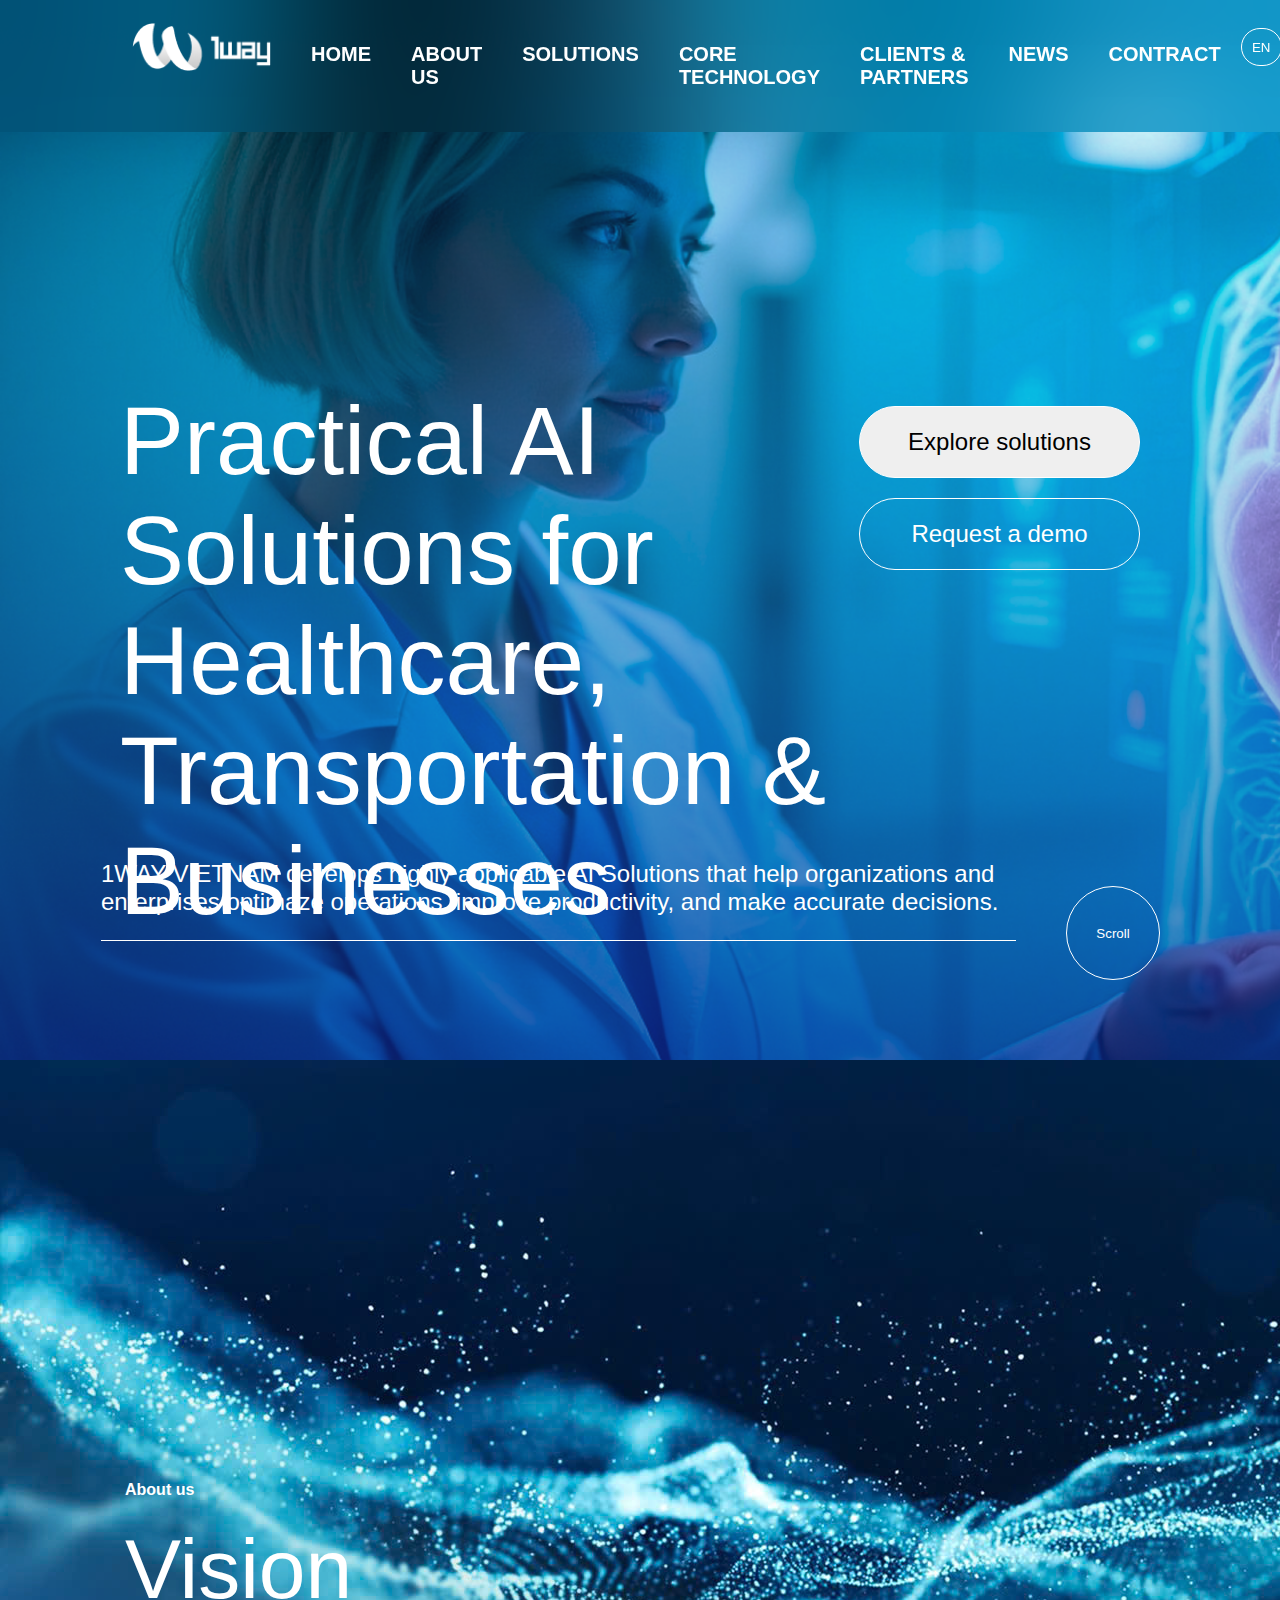
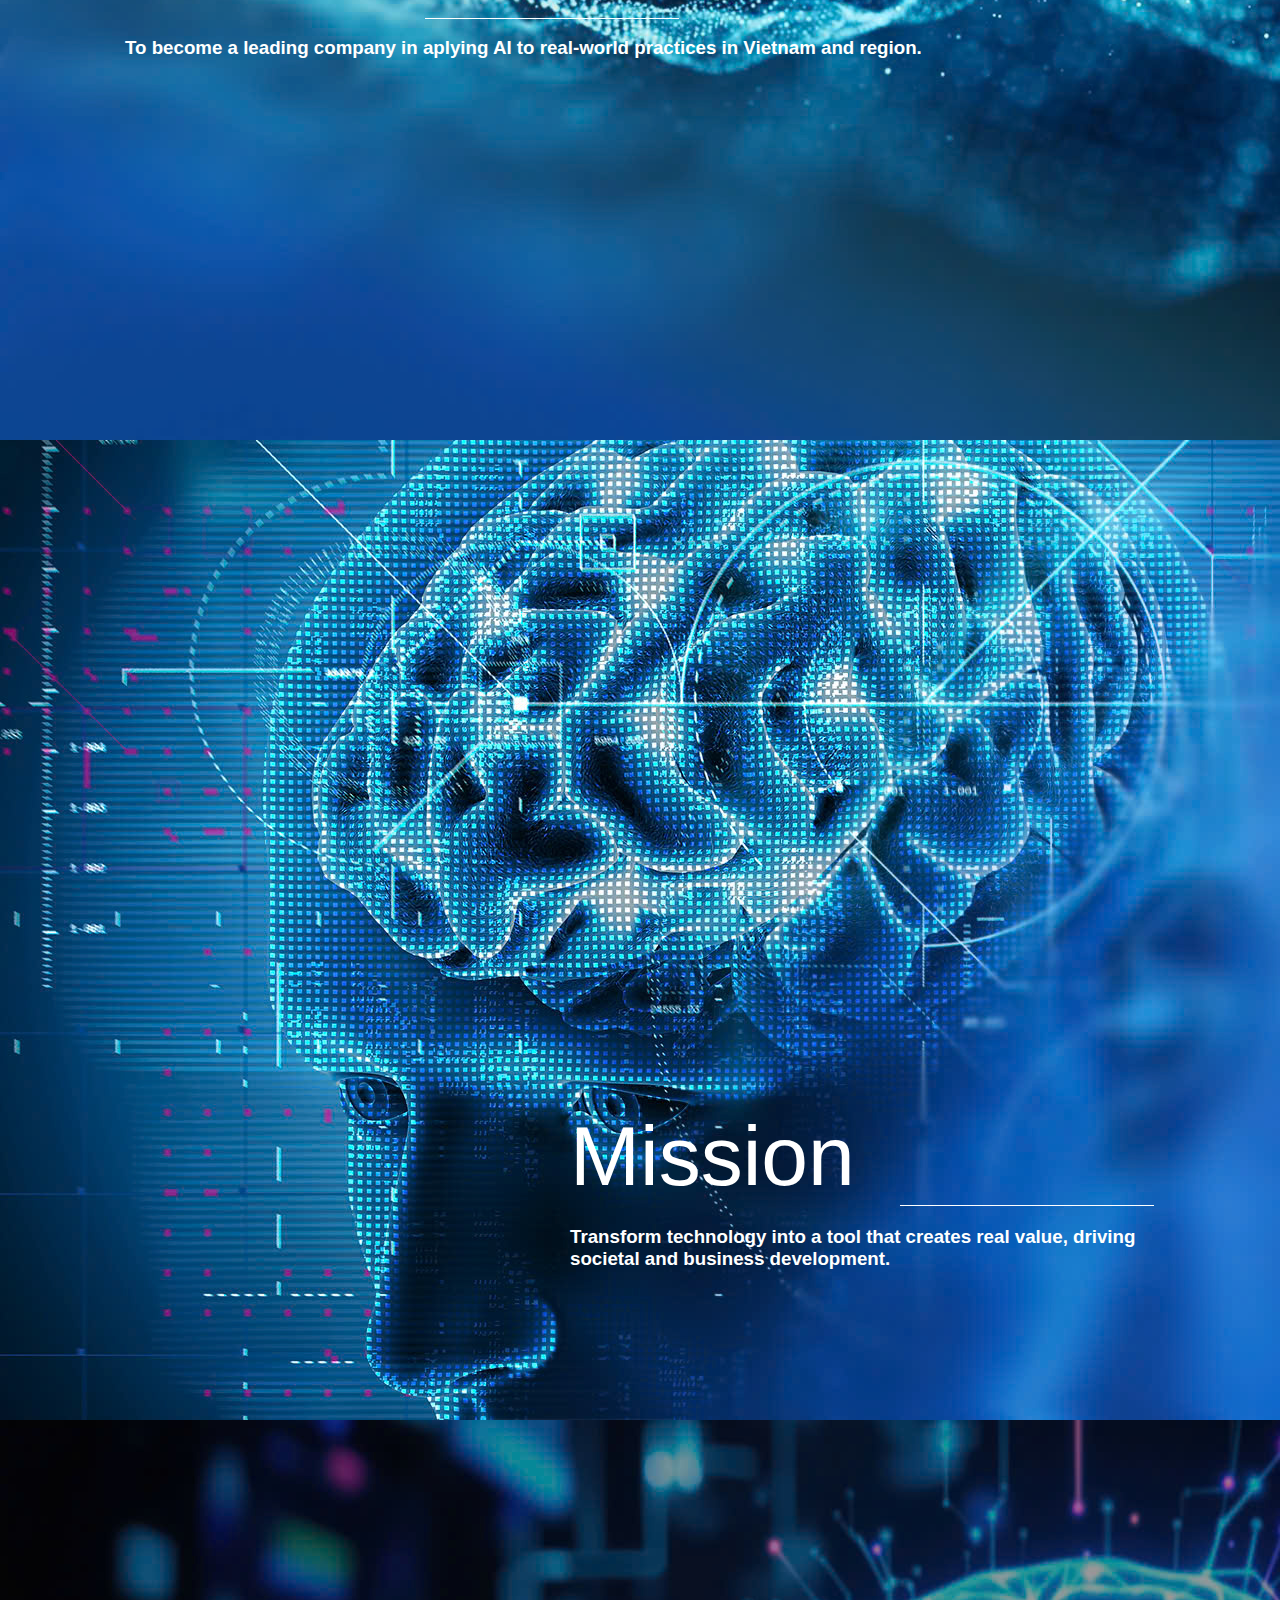
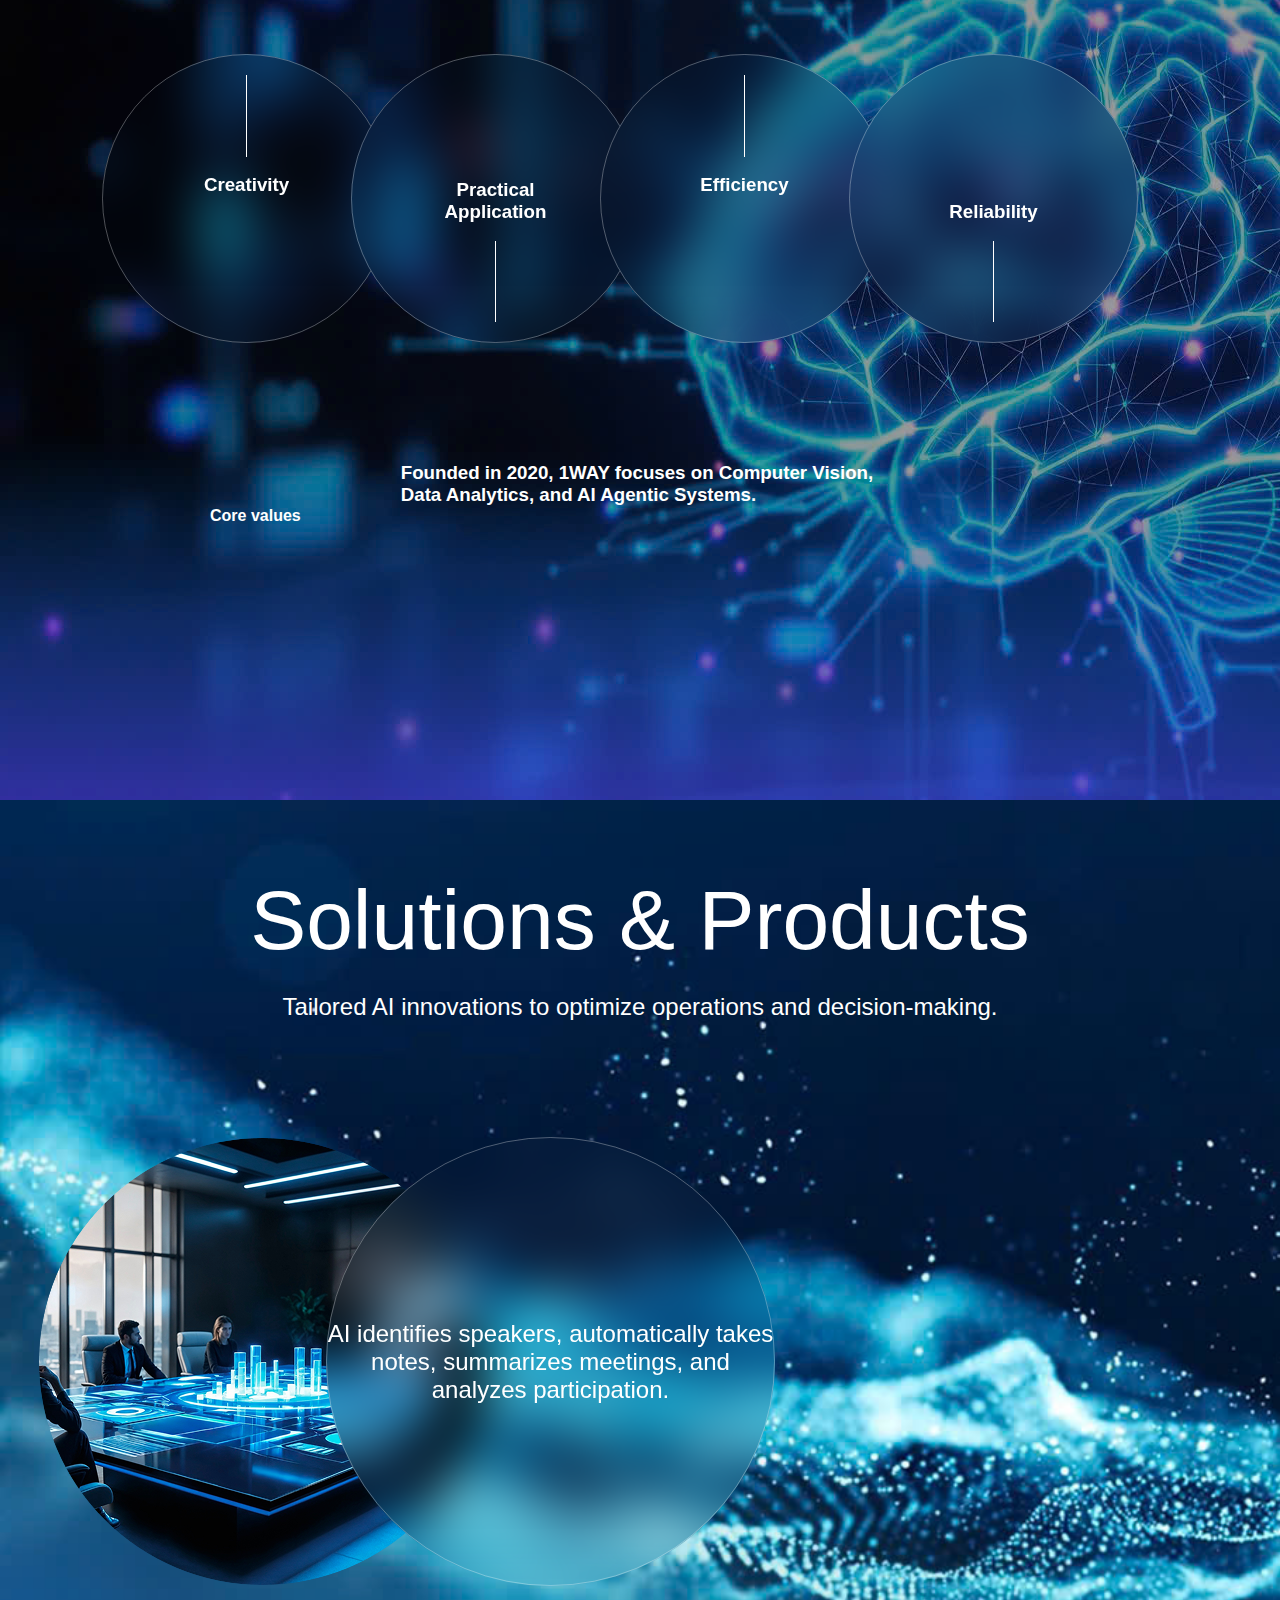
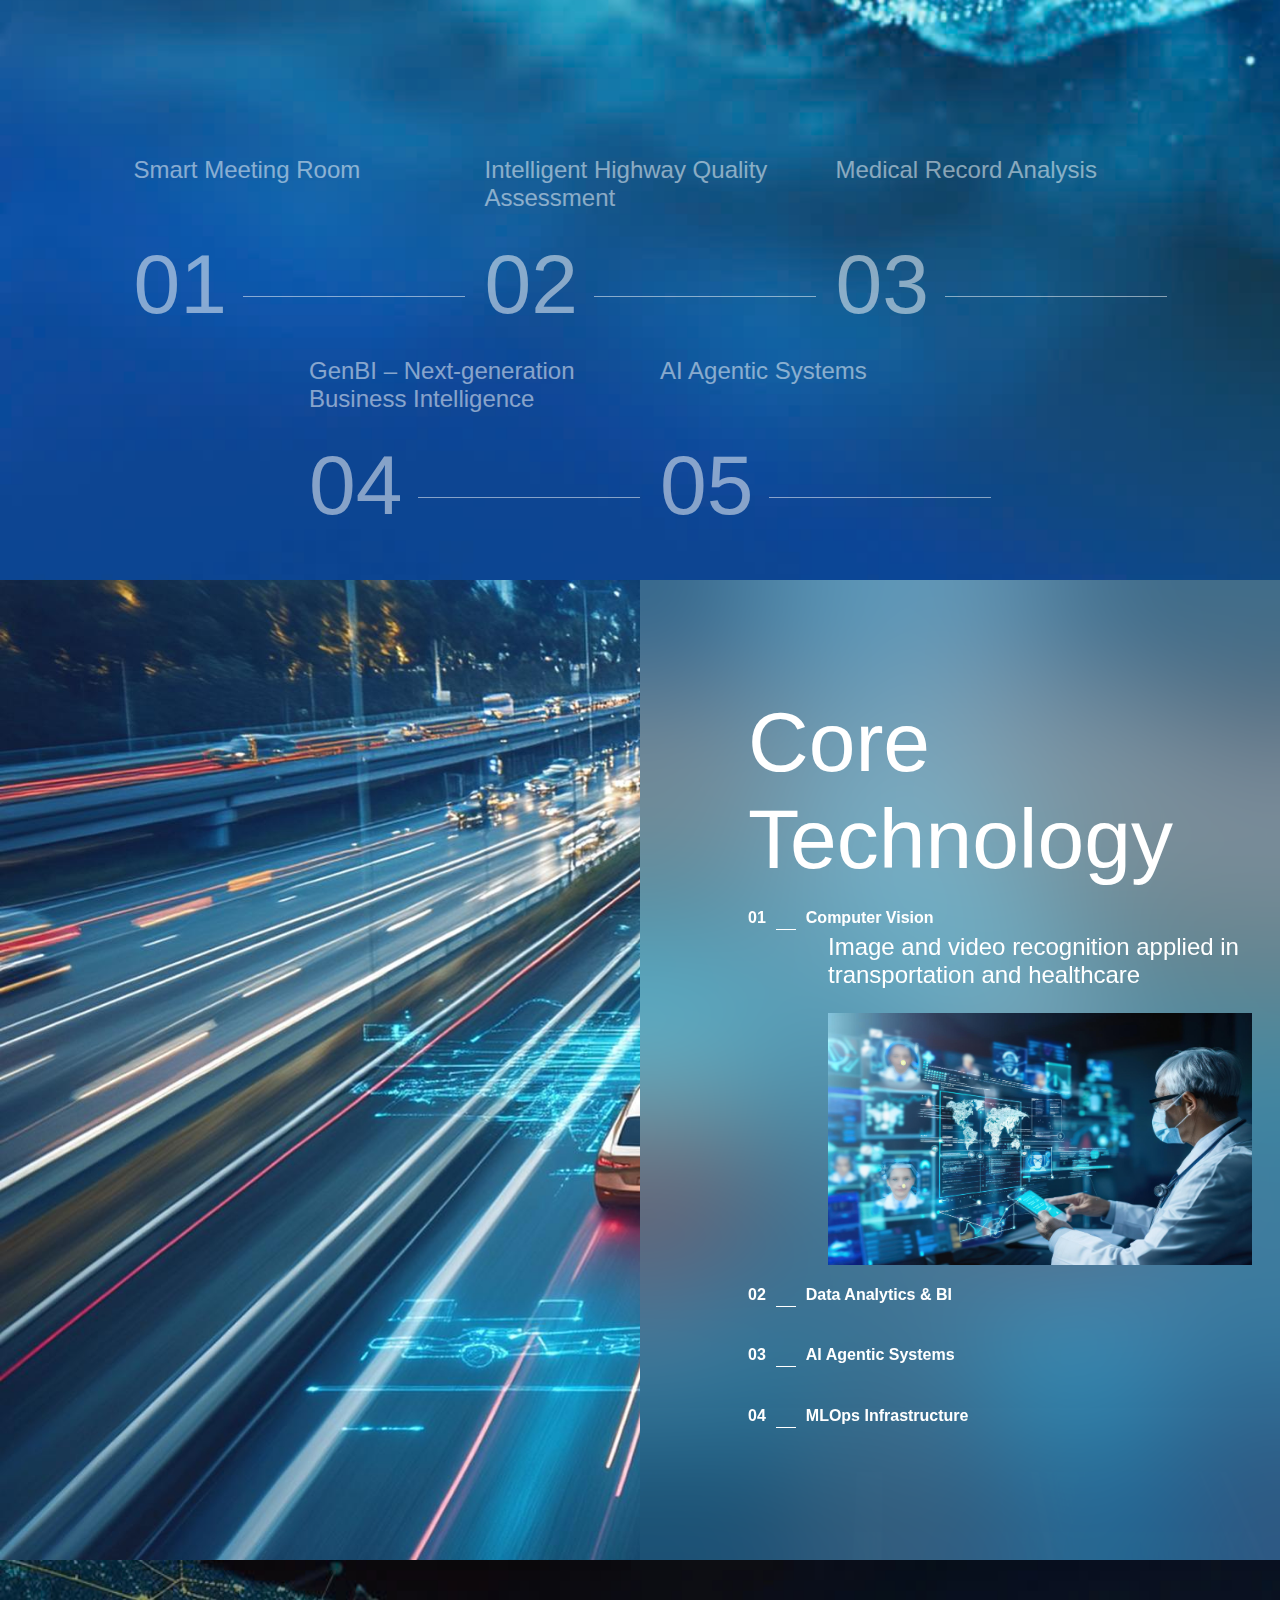
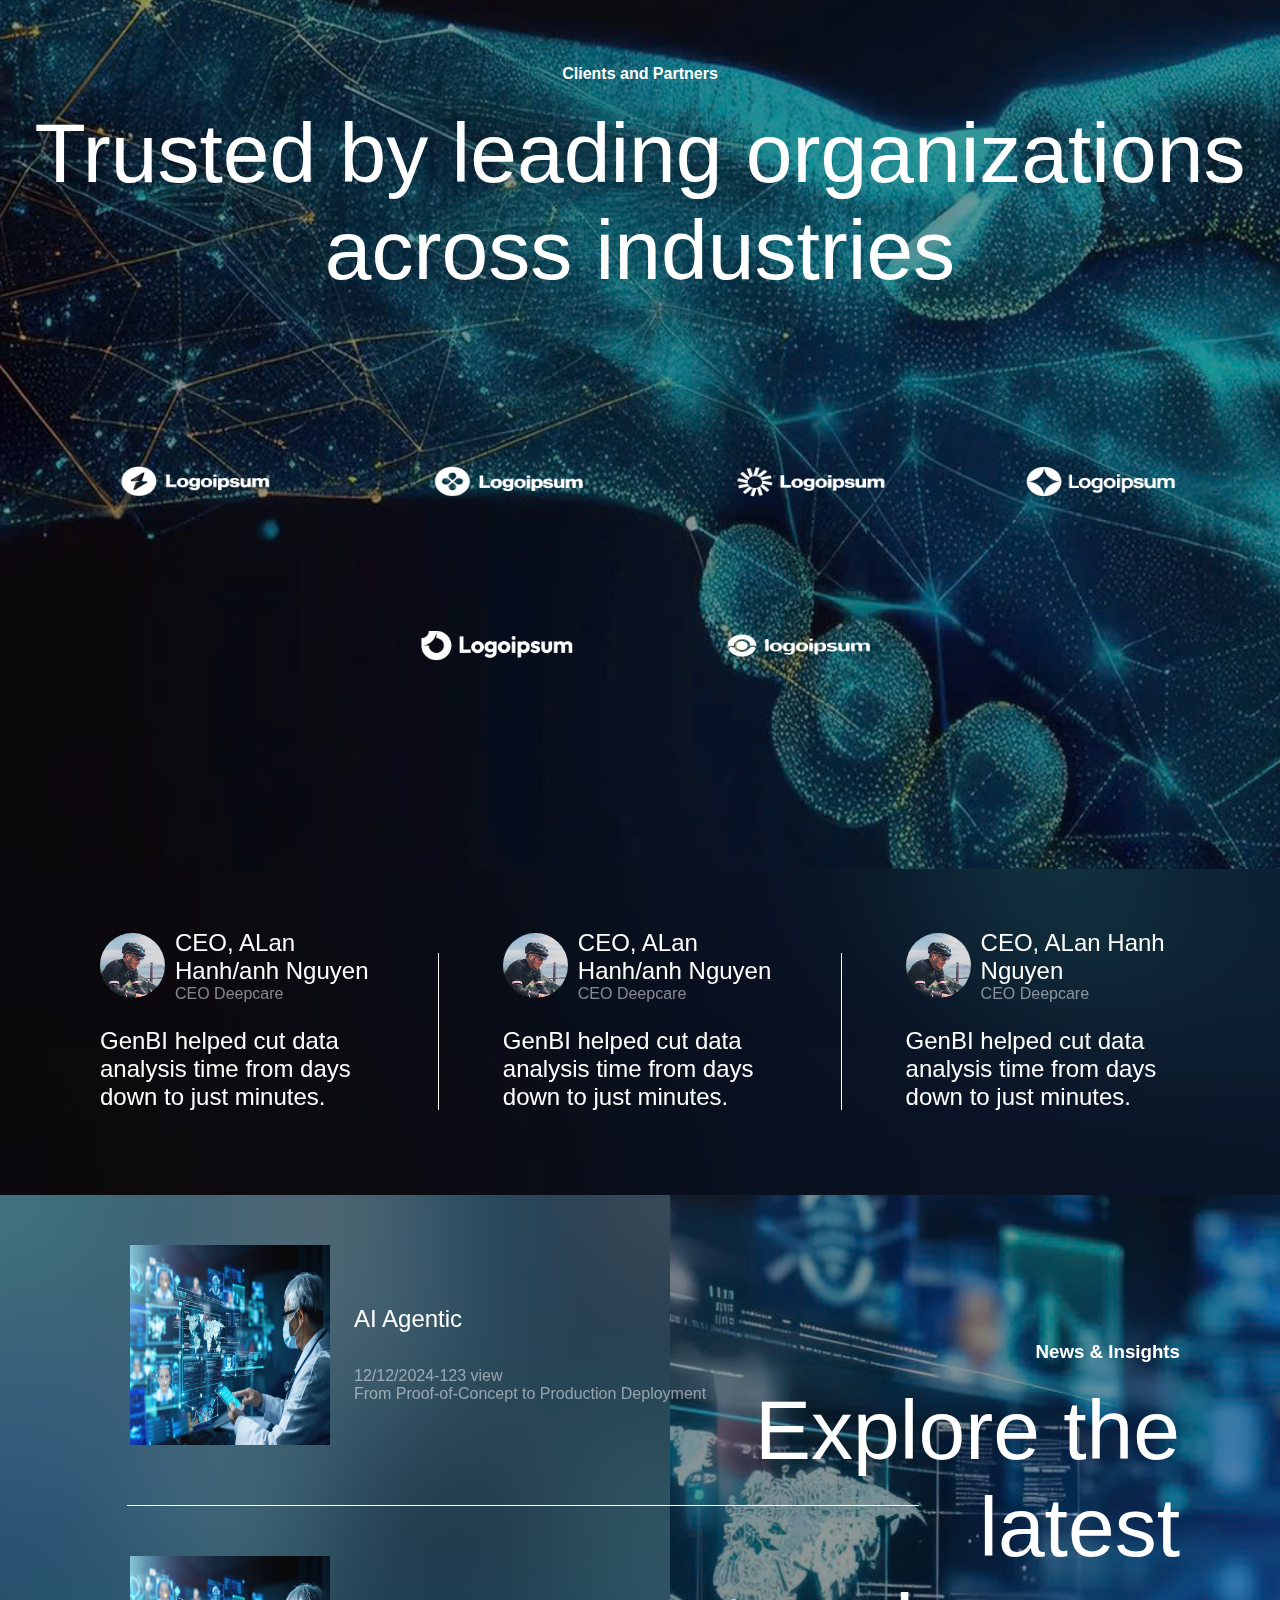
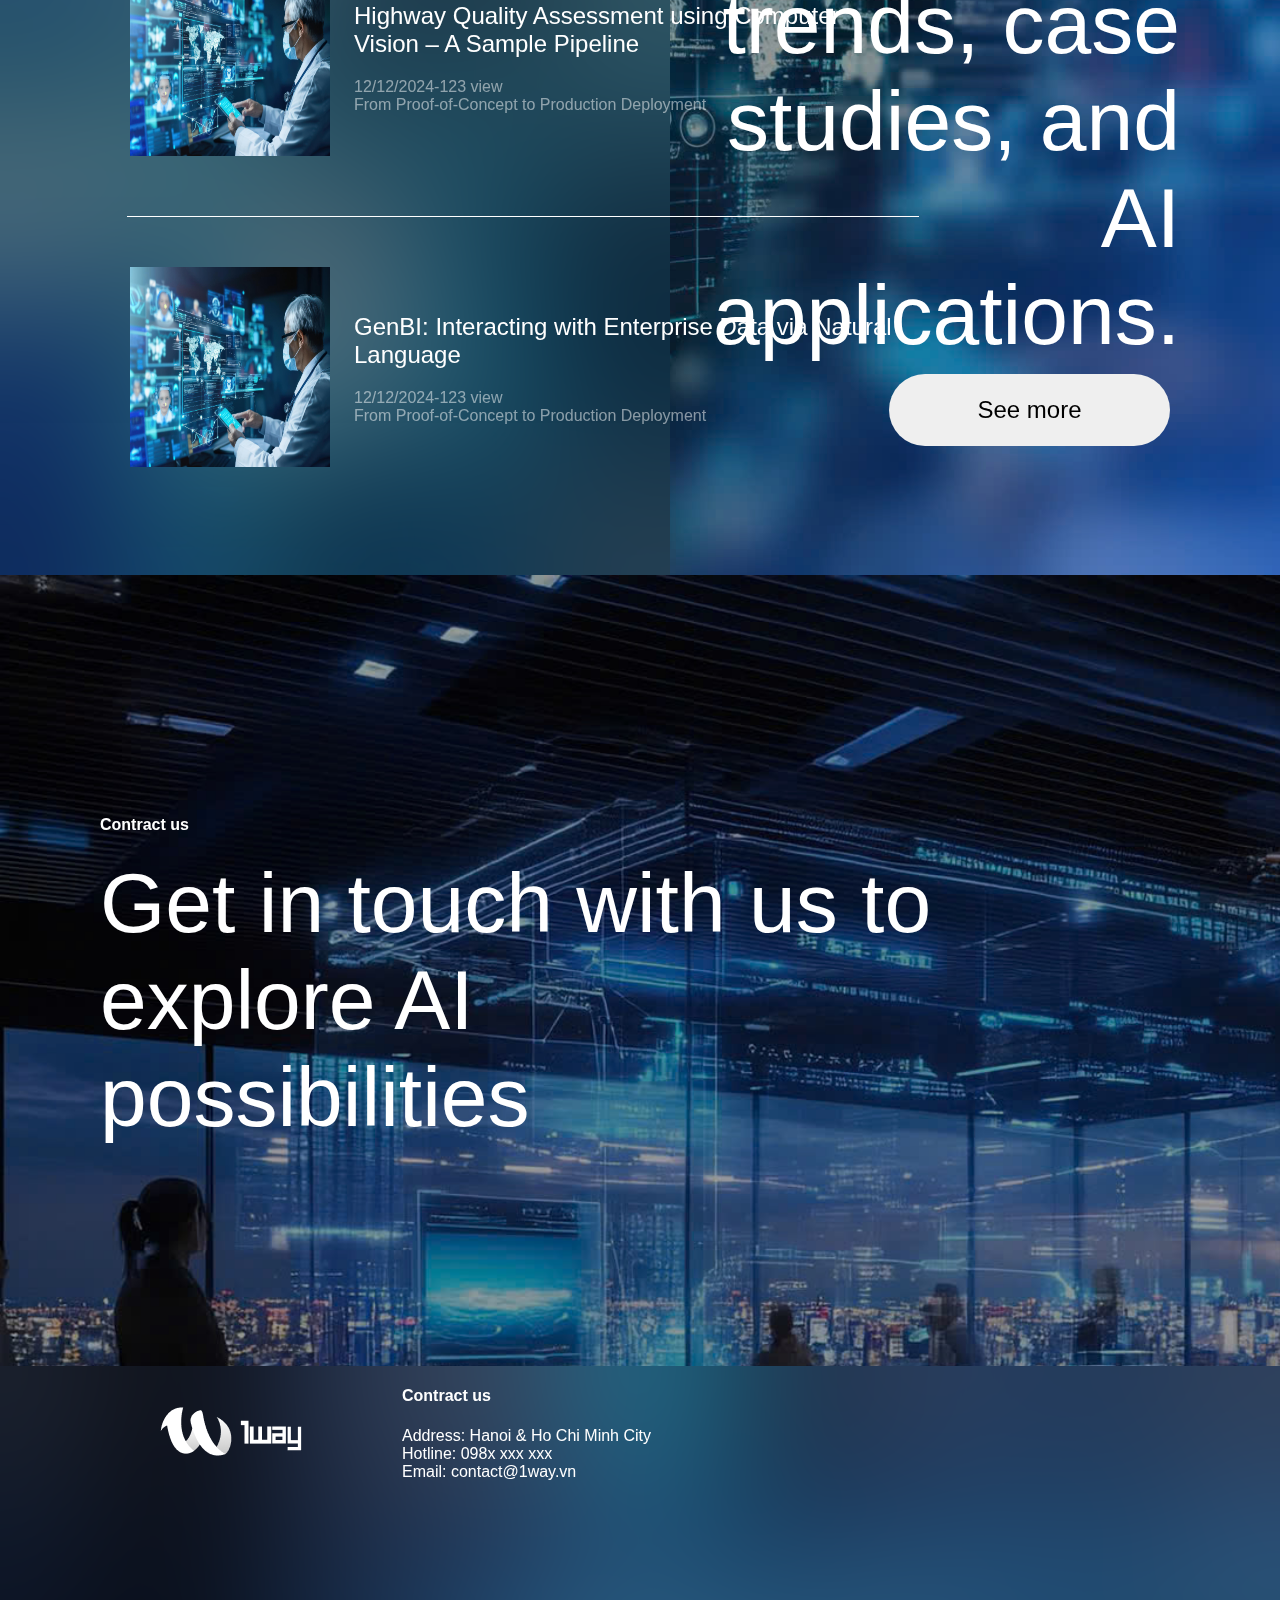
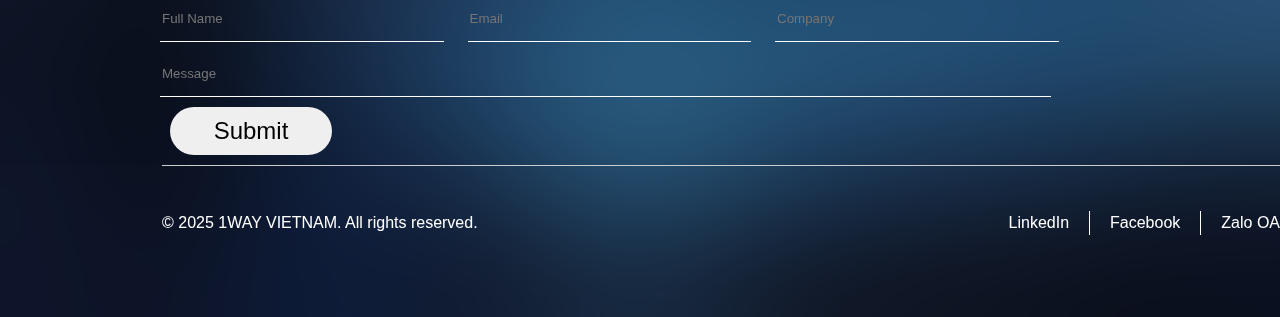
<file: main.html>
<!DOCTYPE html>
<html lang="en">
  <head>
    <meta charset="UTF-8" />
    <meta name="viewport" content="width=device-width, initial-scale=1.0" />
    <title>Document</title>
    <link rel="stylesheet" href="main.css" />
    <link rel="stylesheet" href="main2.css" />
    <link rel="stylesheet" href="main3.css" />
    <link rel="stylesheet" href="footer.css" />
  </head>
  <body>
    <header>
      
      <img src="anh/Group37897.png" alt="" />
      <ul>
        <li>
          <a href=""><b>HOME</b></a>
        </li>
        <li>
          <a href=""><b>ABOUT US</b></a>
        </li>
        <li>
          <a href=""><b>SOLUTIONS</b></a>
        </li>
        <li>
          <a href=""><b>CORE TECHNOLOGY</b></a>
        </li>
        <li>
          <a href=""><b>CLIENTS & PARTNERS</b></a>
        </li>
        <li>
          <a href=""><b>NEWS</b></a>
        </li>
        <li>
          <a href=""><b>CONTRACT</b></a>
        </li>
      </ul>

      <select class="op" name="card" id="card">
        <option value="">EN</option>
        <option value="">VN</option>
      </select>
    </header>

    <div class="header">
      <section class="section1">
        <div class="inner">
          <h1>
            Practical AI Solutions for Healthcare, Transportation & Businesses
          </h1>

          <div class="buttons">
            <button class="explore">Explore solutions</button>
            <button class="request">Request a demo</button>
          </div>
        </div>

        <div class="abc">
          <div>
            <p>
              1WAY VIETNAM develops highly applicable AI Solutions that help
              organizations and enterprises optimaze operations, improve
              productivity, and make accurate decisions.
            </p>
            <div class="non"></div>
          </div>
          <div>
            <button class="scroll">Scroll</button>
          </div>
        </div>
      </section>
    </div>
    <section class="section2">
      <div class="phu1">
        <div class="vision">
          <h4>About us</h4>
          <h1>Vision</h1>
          <div class="pack"></div>
          <h3>
            To become a leading company in aplying AI to real-world practices in
            Vietnam and region.
          </h3>
        </div>
      </div>
    </section>
    <section class="section3">
      <div id="mission">
        <h1>Mission</h1>
        <div class="pack2"></div>
        <h3>
          Transform technology into a tool that creates real value, driving
          societal and business development.
        </h3>
      </div>
    </section>
    <section class="section4">
      <div id="core">
        <div class="core1 core-item">
          <div class="pack3"></div>
          <h3>Creativity</h3>
        </div>

        <div class="core2 core-item">
          <h3>Practical <br />Application</h3>
          <div class="pack3"></div>
        </div>

        <div class="core3 core-item">
          <div class="pack3"></div>
          <h3>Efficiency</h3>
        </div>

        <div class="core4 core-item">
          <h3>Reliability</h3>
          <div class="pack3"></div>
        </div>
      </div>
      <div id="value">
        <h4>Core values</h4>
        <h3>
          Founded in 2020, 1WAY focuses on Computer Vision, <br />
          Data Analytics, and AI Agentic Systems.
        </h3>
      </div>
    </section>
    <section class="section5">
      <div class="banner">
        <h1>Solutions & Products</h1>
        <p>
          Tailored AI innovations to optimize operations and decision-making.
        </p>
      </div>
      <div id="gr1">
        <div>
          <img src="anh/anh10.png" alt="" />
        </div>
        <div id="banner">
          <p>
            AI identifies speakers, automatically takes notes, summarizes
            meetings, and analyzes participation.
          </p>
        </div>
      </div>
      <div class="gr1">
        <div class="sss">
          <p>Smart Meeting Room</p>
          <h1>
            01
            <div id="a"></div>
          </h1>
        </div>
        <div class="sss">
          <p>Intelligent Highway Quality Assessment</p>
          <h1>
            02
            <div id="a"></div>
          </h1>
        </div>
        <div class="sss">
          <p>Medical Record Analysis</p>
          <h1>
            03
            <div id="a"></div>
          </h1>
        </div>
        <div class="sss">
          <p>GenBI – Next-generation Business Intelligence</p>
          <h1>
            04
            <div id="a"></div>
          </h1>
        </div>
        <div class="sss">
          <p>AI Agentic Systems</p>
          <h1>
            05
            <div id="a"></div>
          </h1>
        </div>
      </div>
    </section>
    <section class="section6">
      <div class="technology">
        <div class="technology-inner">
          <h1>Core Technology</h1>
          <h4>
            01
            <div id="b"></div>
            Computer Vision
          </h4>
          <div id="gr2">
            <p>
              Image and video recognition applied in transportation and
              healthcare
            </p>
            <img src="anh/anh7.jpg" alt="" />
          </div>
          <h4>
            02
            <div id="b"></div>
            Data Analytics & BI
          </h4>
          <h4>
            03
            <div id="b"></div>
            AI Agentic Systems
          </h4>
          <h4>
            04
            <div id="b"></div>
            MLOps Infrastructure
          </h4>
        </div>
      </div>
    </section>
    <section class="section7">
      <div class="partners">
        <h4>Clients and Partners</h4>
        <h1>
          Trusted by leading organizations <br />
          across industries
        </h1>
      </div>
      <div id="partners">
        <ul>
          <li class="vector2">
            <div>
              <img src="anh/Vector1.png" alt="" />
            </div>
          </li>
          <li class="anh/vector2">
            <div>
              <img src="anh/Vector2.png" alt="" />
            </div>
          </li>
          <li class="anh/vector2">
            <div>
              <img src="anh/Vector3.png" alt="" />
            </div>
          </li>
          <li class="vector2">
            <div>
              <img src="anh/Vector4.png" alt="" />
            </div>
            <div></div>
          </li>
          <li class="vector2">
            <div>
              <img src="anh/Vector5.png" alt="" />
            </div>
          </li>
          <li class="vector2">
            <div>
              <img src="anh//Vector6.png" alt="" />
            </div>
          </li>
        </ul>
      </div>
      <div class="gr4">
        <div>
          <div id="c">
            <img src="anh/anh8.png" alt="" />
            <div>
              <p>CEO, ALan Hanh/anh Nguyen</p>
              <p class="ceo">CEO Deepcare</p>
            </div>
          </div>
          <p id="tex">
            GenBI helped cut data analysis time from days down to just minutes.
          </p>
        </div>
        <div class="d"></div>
        <div>
          <div id="c">
            <img src="anh/anh8.png" alt="" />
            <div>
              <p>CEO, ALan Hanh/anh Nguyen</p>
              <p class="ceo">CEO Deepcare</p>
            </div>
          </div>

          <p id="tex">
            GenBI helped cut data analysis time from days down to just minutes.
          </p>
        </div>
        <div class="d"></div>
        <div>
          <div id="c">
            <img src="anh/anh8.png" alt="" />
            <div>
              <p>CEO, ALan Hanh Nguyen</p>
              <p class="ceo">CEO Deepcare</p>
            </div>
          </div>

          <p id="tex">
            GenBI helped cut data analysis time from days down to just minutes.
          </p>
        </div>
      </div>
    </section>

    <section class="section8">
      <div class="gr5">
        <div class="not">
          <img src="anh/anh7.jpg" alt="" />
          <div>
            <p id="count">AI Agentic</p>
            <p class="ceo">12/12/2024-123 view <br>From Proof-of-Concept to Production Deployment</p>
            
          </div>
        </div>

        <div id="e"></div>
        <div class="not">
          <img src="anh/anh7.jpg" alt="" />
          <div>
            <p  id="count">
              Highway Quality Assessment using Computer <br> Vision – A Sample
              Pipeline
            </p>
            <p class="ceo">12/12/2024-123 view <br> From Proof-of-Concept to Production Deployment</p>
          </div>
        </div>

        <div id="e"></div>
        <div class="not">
          <img src="anh/anh7.jpg" alt="" />
          <div>
            <p  id="count">GenBI: Interacting with Enterprise Data via Natural <br> Language</p>
            <p class="ceo">12/12/2024-123 view <br>From Proof-of-Concept to Production Deployment</p>
            
          </div>
        </div>
      </div>

      <div id="new">
        <div>
          <h3>News & Insights</3>
          <h1>Explore the latest <br> trends, case <br> studies, and AI <br> applications.</h1>
          <button><a href="">See more</a></button>
        </div>
      </div>
    </section>

    <section class="section9">
      <div class="contact">
        <h4>Contract us</h4>
        <h1>Get in touch with us to explore AI <br>possibilities</h1>
      </div>

      <footer>
        <div class="ccc">
          <div class="footer">
            <img src="anh/Group37897.png" alt="" />
            <div>
              <h4>Contract us</h4>
              <p>
                Address: Hanoi & Ho Chi Minh City<br />
                Hotline: 098x xxx xxx <br />
                Email: contact@1way.vn
              </p>
            </div>
            <div>
              <form action="">
                <div class="gr6">
                  <div>
                    <input
                      type="text"
                      placeholder="Full Name"
                      class="fullname"
                    />
                  </div>
                  <div>
                    <input type="text" placeholder="Email" class="email" />
                  </div>
                  <div>
                    <input type="text" placeholder="Company" class="company" />
                  </div>
                </div>
                <div>
                  <input type="text" placeholder="Message" class="messsage" />
                </div>

                <button id="sub" onclick="">Submit</button>
              </form>
            </div>
          </div>
          <div id="end"></div>
          <div class="gr7">
            <div>
              <p>© 2025 1WAY VIETNAM. All rights reserved.</p>
            </div>

            <div class="info">
              <div>
                <a href="">LinkedIn</a>
              </div>

              <div class="zzz"></div>

              <div>
                <a href="">Facebook</a>
              </div>

              <div class="zzz"></div>

              <div>
                <a href="">Zalo OA</a>
              </div>
            </div>
          </div>
        </div>
      </footer>
    </section>
  </body>
</html>
</file>
<file: main.css>
body {
  margin: 0;
  padding: 0;
  color: #ffffff;
  width: 100%;
  font-family: Arial, Helvetica, sans-serif;
}
h1 {
  margin: 0;
}
/* @media screen and (max-width: 1441px) {
  header a {
    font-size: 10px;
  }
} */
header {
  backdrop-filter: blur(74.5px);
  font-size: 20px;
  padding-left: 132px;
  padding-right: 132px;
  padding-top: 23px;
  padding-bottom: 23px;
  display: flex;
  justify-content: space-between;
  position: absolute;
  left: 0;
  right: 0;
  z-index: 1;
}
header a {
  color: #ffffff;
  text-decoration: none;
}
.op {
  color: #ffffff;
  background-color: transparent;
  border: 1px solid white;
  appearance: none;
  padding-left: 0 28px;
  margin-right: 0;
}
.op option {
  background-color: black;
}
header ul {
  display: flex;
  list-style: none;
  flex-direction: row;
  justify-content: space-between;
  gap: 40px;
}
header ul li {
  /* margin-right: 18px; */
  text-decoration: none;
}
header img {
  width: 140px;
  height: 48px;
}
header select {
  border-radius: 100px;
  padding: 10px;
  border: 1px;
  width: 94px;
  height: 38px;
  margin-top: 5px;
  margin-left: 20px;
  text-align: center;
  justify-content: center;
}

section {
  background-size: cover;
  position: relative;
}
.section1 {
  display: flex;
  flex-direction: column;
  justify-content: flex-end;
  position: relative;
  background-size: cover;
  height: 100%;
  padding-inline: 120px;
}

.section1 .inner {
  font-size: 24px;
  display: flex;
  align-items: start;
  justify-content: space-between;
}

.section1 h1 {
  width: 1220px;
  font-size: 96px;
  font-weight: 400;
}
.section1 p {
  max-width: 915px;
  width: 100%;
}
.abc {
  display: flex;
  justify-content: end;
  /* background-color: green; */
  gap: 50px;
  font-size: 24px;
  margin-top: -100px;
}

.section1 .heading {
  position: relative;
  flex: 1;
}

.header .explore {
  display: flex;
  align-items: center;
  justify-content: center;
  font-size: 24px;
  height: 72px;
  width: 281px;
  margin: 20px;
  border: 1px solid white;
  border-radius: 100px;
}
.request {
  background-color: transparent;
  padding: 10px;
  align-items: center;
  justify-content: center;
  font-size: 24px;
  display: flex;
  height: 72px;
  width: 281px;
  margin: 20px;
  border: 1px solid white;
  border-radius: 100px;
  color: white;
}
.scroll {
  width: 94px;
  height: 94px;
  border-radius: 100px;
  border: 1px solid white;
  background-color: transparent;
  color: white;
  margin-top: 50px;
}
.non {
  background-color: white;
  width: 915px;
  height: 1px;
  border: 1px;
  border-color: #ffffff;
}
.vision {
  width: 824px;
  height: 252px;
  padding-left: 125px;
  padding-top: 400px;
}
.section3 {
  display: flex;
  justify-content: end;
  align-items: end;
}
#mission {
  width: 613px;
  padding-right: 97px;
  padding-bottom: 131px;
  display: flex;
  flex-direction: column;
}
#mission h3 {
  padding: 0;
  margin-top: 20px;
}
#core {
  padding-inline: 142px;
  padding-top: 234px;
  display: flex;
  align-items: center;
}
#value {
  display: flex;
  padding-top: 100px;
  gap: 100px;
  padding-left: 210px;
}
#value h4 {
  margin-top: 64px;
  white-space: nowrap;
}
.banner {
  text-align: center;
  padding-top: 72px;
}
.banner p {
  font-size: 24px;
}
#gr1 {
  padding-left: 39px;
  padding-top: 92px;
  display: flex;
  align-items: center;
  padding-bottom: 46px;
}
#banner {
  width: 447px;
  height: 447px;
  display: flex;
  justify-content: center;
  align-items: center;
  text-align: center;
  border: 1px solid #ffffff;
  border-radius: 100%;
  border-color: rgba(255, 255, 255, 0.3);
  backdrop-filter: blur(25.8px);
  margin-left: -160px;
  font-size: 24px;
}
#gr1 img {
  width: 447px;
  display: flex;
  justify-content: center;
  align-items: center;
  border-style: solid 1px;
  border-radius: 100%;
  border-color: #ffffff;
  backdrop-filter: blur(10px);
}
.gr1 {
  padding-top: 100px;
  padding-bottom: 46px;
  opacity: 0.5;
  display: flex;
  justify-content: center;
  align-items: stretch;
  flex-wrap: wrap;
}
.technology {
  backdrop-filter: blur(80.4px);
  width: 50%;
  margin-left: auto;
  height: 100%;
  padding: 114px 0px;
}
.technology .technology-inner {
  padding-inline: 108px;
  display: flex;
  flex-direction: column;
}
.technology img {
  width: 440px;
  height: 252px;
}
#technology {
}
#gr2 {
  display: flex;
  flex-wrap: wrap;
  padding-left: 80px;
  max-width: 547px;
  width: 100%;
  margin-top: -40px;
}
#gr2 p {
  font-size: 24px;
  max-width: 547px;
}
#gr2 img {
  aspect-ratio: 1;
}
.sss {
  margin-left: 20px;
  display: flex;
  flex-direction: column;
  justify-content: space-between;
  width: 331px;
}
.sss h1 {
  display: flex;
  font-size: 48px;
  gap: 16px;
}
.sss p {
  font-size: 24px;
  width: 320px;
}
#a {
  background-color: white;
  width: 231px;
  height: 1px;
  border: 1px;
  border-color: #ffffff;
  position: relative;
  top: 60px;
}
#b {
  background-color: white;
  width: 20px;
  height: 1px;
  border: 1px;
  border-color: #ffffff;
  position: relative;
  top: 20px;
}
.technology h4 {
  display: flex;
  gap: 10px;
}
.pack {
  background-color: white;
  width: 254px;
  height: 1px;
  border: 1px;
  border-color: #ffffff;
  margin-left: 300px;
}
.pack2 {
  background-color: white;
  width: 254px;
  height: 1px;
  border: 1px;
  border-color: #ffffff;
  margin-left: 330px;
}
.pack3 {
  background-color: white;
  width: 1px;
  height: 33%;
  border: 1px;
  border-color: #ffffff;
}
.core-item {
  max-width: 475px;
  width: 100%;
  aspect-ratio: 1;
  display: flex;
  flex-direction: column;
  align-items: center;
  border-radius: 100%;
  border: 1px solid white;
  border-color: rgba(255, 255, 255, 0.3);
  backdrop-filter: blur(25.8px);
  gap: 7%;
  padding: 20px;
  margin-left: -40px;
}
.core-item h3 {
  margin: 0;
}

.core1,
.core2,
.core3,
.core4 h3 {
  text-align: center;
}
.core2,
.core4 {
  display: flex;
  justify-content: end;
}
</file>
<file: main2.css>
.header {
  background-image: url(anh/anh1.png);
  background-size: cover;

  height: 980px;
  padding-bottom: 80px;
}
.section2 {
  background-image: url(anh/anh2.jpg);
  height: 980px;
}
.section3 {
  background-image: url(anh/anh3.jpg);
  height: 980px;
  background-position: 10% 40%;
}
.section4 {
  background-image: url(anh/anh4.jpg);
  height: 980px;
}
.section5 {
  background-image: url(anh/anh2.jpg);
  /* height: 980px; */
}
.section6 {
  background-image: url(anh/anh5.jpg);
  min-height: 980px;
}
.section7 {
  background-image: url(anh/anh6.jpg);
}
.section8 {
  background-image: url(anh/anh8.jpg);
  height: 980px;
}
.section9 {
  background-image: url(anh/anh9.jpg);
  background-size: cover;
}
.section2 h1,
.section3 h1,
.section4 h1,
.section5 h1,
.section6 h1,
.section7 h1,
.section8 h1,
.section9 h1 {
  font-size: 84px;
  font-weight: 400;
  font-family: Arial, Helvetica, sans-serif;
}
/*.section2 h4,*/
/*.section4 h4,*/
/*.section6 h4,*/
/*.section7 h4,*/
/*.section9 h4 {*/
/*  font-size: 32px;*/
/*  font-weight: 400;*/
/*}*/
/*.section2 h3,*/
/*.section3 h3,*/
/*.section4 h3,*/
/*.section8 h3 {*/
/*  font-size: 48px;*/
/*  font-weight: 400;*/
/*}*/
</file>
<file: main3.css>
.partners {
  display: flex;
  flex-direction: column;
  align-items: center;
  text-align: center;
  padding-top: 84px;
}
.partners h1 {
  width: cover;
  height: 168px;
}
#partners {
  display: flex;
  justify-content: center;
  /* padding-top: 250px;
  padding-bottom: 100px; */
  padding-block: 172px;
}

#partners li img {
  width: 170px;
  height: 41px;
}
#partners ul {
  display: flex;
  justify-content: center;
  align-items: center;
  gap: 108px;
  flex-wrap: wrap;

  position: relative;
}
#partners ul li {
  list-style: none;
  text-align: center;
  width: 194px;
  height: 56px;
}
.vector2 {
  display: flex;
}

.gr4 {
  display: flex;
  align-items: center;
  justify-content: center;
  backdrop-filter: blur(80.4px);
  gap: 44px;
  padding-block: 60px;
  padding-inline: 100px;
}
#c {
  gap: 10px;
  display: flex;
  align-items: center;
  font-size: 24px;
}
#tex {
  font-size: 24px;
}
#c p {
  margin: 0px;
}
#c img {
  width: 65px;
  height: 65px;
  border-radius: 100px;
}
.ceo {
  opacity: 0.5;
  font-size: 16px;
}
#count {
  gap: 10px;
  display: flex;
  align-items: center;
  font-size: 24px;
  height: 48px;
}
.d {
  background-color: white;
  width: 1px;
  height: 157px;
  border: 1px;
  border-color: #ffffff;
  position: relative;
  margin: 20px;
}
.section8 {
  display: flex;
}
.not img {
  width: 200px;
  height: 200px;
}
.not {
  display: flex;
  align-items: center;
  /* flex-wrap: wrap; */
  gap: 24px;
  padding-inline: 100px;
  padding-top: 50px;
}
.gr5 {
  backdrop-filter: blur(80.4px);
  width: 50%;
  padding-left: 30px;
  display: flex;
  flex: 1;
  flex-direction: column;
  flex-wrap: wrap;
}
#e {
  background-color: white;
  height: 1px;
  border: 1px;
  border-color: #ffffff;
  position: relative;
  top: 30px;
  margin-inline: 97px;
  margin-block: 30px;
  width: 792px;
}
#new {
  text-align: right;
  padding-right: 100px;
  padding-block: 10%;
  flex: 1;
}
#new a {
  text-decoration: none;
  color: black;
}
#new button {
  font-size: 24px;
  display: flex;
  height: 72px;
  width: 281px;
  border: 1px;
  margin: 10px;
  border-radius: 100px;
  justify-content: center;
  align-items: center;
  float: right;
}
#sub {
  font-size: 24px;
  display: flex;
  height: 48px;
  width: 162px;
  border: 1px;
  margin: 10px;
  border-radius: 100px;
  justify-content: center;
  align-items: center;
}
</file>
<file: footer.css>
footer {
  backdrop-filter: blur(80.4px);
  display: flex;
  flex-direction: column;
  align-items: flex-start;
  justify-content: center;
  background-size: cover;
}
.contact {
  padding-inline: 100px;
  padding-block: 220px;
}
.footer {
  display: flex;
  align-items: center;
  gap: 100px;
  flex-wrap: wrap;
  padding-left: 160px;
}

.gr6 {
  display: flex;
  gap: 24px;
  padding-bottom: 10px;
}

.bbb {
  margin: 10px;
  border: #ffffff;
}
.gr7 {
  display: flex;
  align-items: center;
  justify-content: space-between;
  width: 100%;
  box-sizing: border-box;
  padding-top: 2vw;
  padding-left: 162px;
  padding-bottom: 62px;
}

#end {
  width: 90%;
  margin-inline: 162px;
  border: none;
  border-top: 1px solid #cccccc;
  background: none;
}
.fullname,
.email,
.company {
  background-color: transparent;
  border: 1px solid white;
  border-width: 0 0 1px 0;
  height: 42px;
  width: 279.5px;
}

.messsage {
  background-color: transparent;
  border: 1px solid white;
  border-width: 0 0 1px 0;
  width: 886.5px;
  height: 42px;
}
.footer button {
  font-size: 24px;
  display: flex;
  height: 48px;
  width: 162px;
  border: 1px;
  margin: 10px;
  border-radius: 100px;
  justify-content: center;
}
.zzz {
  background-color: white;
  width: 1px;
  height: 24px;
  border: 1px;
  border-color: #ffffff;
  position: relative;
  margin: 20px;
}
.info {
  display: flex;
  text-align: center;
  align-items: center;
  justify-items: center;
}
.info a {
  text-decoration: none;
}
.gr7 a {
  color: #ffffff;
}
</file>
